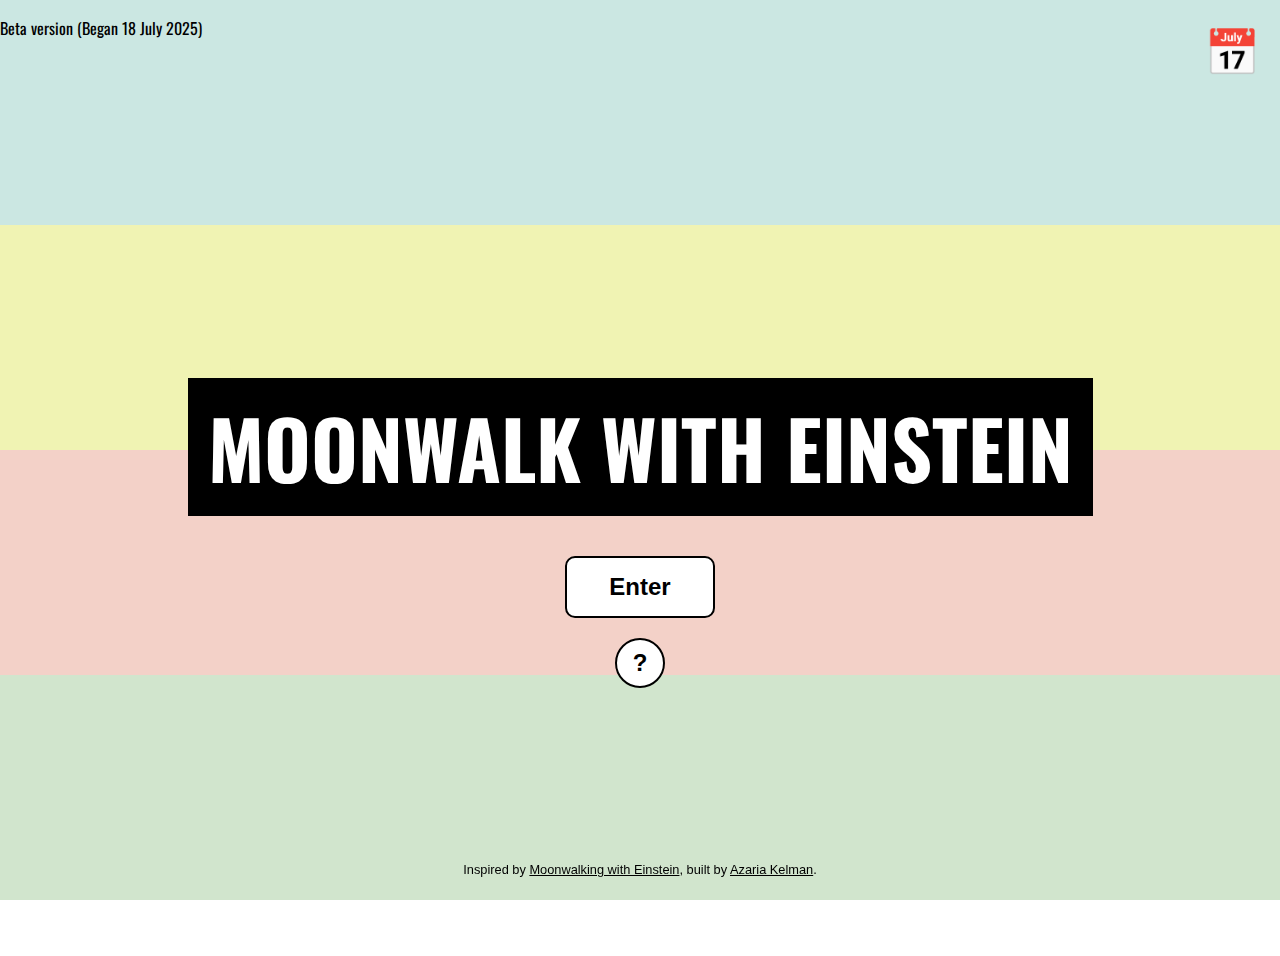
<file: index.html>
<!DOCTYPE html>
<html lang="en">
<head>
    <meta charset="UTF-8">
    <meta name="viewport" content="width=device-width, initial-scale=1.0, viewport-fit=cover">
    <title>Moonwalk with Einstein</title>
    <link rel="preconnect" href="https://fonts.googleapis.com">
    <link rel="preconnect" href="https://fonts.gstatic.com" crossorigin>
    <link href="https://fonts.googleapis.com/css2?family=Oswald:wght@700&display=fallback" rel="stylesheet">
    <link rel="stylesheet" href="style.css">
    <link rel="stylesheet" href="Calendar/calendar.css">
    <link rel="icon" href="favicon.svg" type="image/svg+xml">
</head>
<body>
    <div class="development-banner">
        <p>Beta version (Began 18 July 2025)</p>
    </div>
    <div id="calendar-placeholder">
        <div id="calendar-container" style="display: none;">
            <div class="calendar-header">
                <h3>🔥 Streak</h3>
                <span class="close-calendar-btn">&times;</span>
            </div>
            <div class="calendar-body">
                <div class="month-navigation">
                    <span class="month-nav" id="prev-month">&lt;</span>
                    <h2 id="month-year"></h2>
                    <span class="month-nav" id="next-month">&gt;</span>
                </div>
                <div class="calendar-grid" id="calendar-weekdays">
                    <div>Sun</div><div>Mon</div><div>Tue</div><div>Wed</div><div>Thu</div><div>Fri</div><div>Sat</div>
                </div>
                <div class="calendar-grid" id="calendar-days"></div>
            </div>
        </div>
    </div>
    <div id="start-screen">
        <h1>MOONWALK WITH EINSTEIN</h1>
        <div class="button-container">
            <button id="start-btn">Enter</button>
            <button id="help-btn">?</button>
        </div>
    </div>

    <div id="help-modal" class="modal">
        <div class="modal-content">
            <span class="close-btn">&times;</span>
            <h2>Help</h2>
            <p>This is a memory game inspired by the book Moonwalking with Einstein. Stay tuned as I build this site. Have fun!</p>
            <p><a href="https://en.wikipedia.org/wiki/Method_of_loci" target="_blank" rel="noopener noreferrer" style="color: black;">Memory Palace</a> </p>
            <ul>
                <li>Take a very familiar location and imagine it in your mind.</li>
                <li>Place images of what you want to remember at specific locations along a route through the palace.</li>
                <li>The more expressive and unexpected the images are, the easier it will be to remember the information.</li>
                <li>To recall the information, you walk through your palace and retrieve the images.</li>
            </ul>
            <div class="video-container">
                <iframe src="https://www.youtube.com/embed/U6PoUg7jXsA" title="Feats of memory anyone can do | Joshua Foer" frameborder="0" allow="accelerometer; autoplay; clipboard-write; encrypted-media; gyroscope; picture-in-picture; web-share" allowfullscreen></iframe>
            </div>
        </div>
    </div>

    <footer>
        <p>Inspired by <a href="https://en.wikipedia.org/wiki/Moonwalking_with_Einstein" target="_blank" rel="noopener noreferrer">Moonwalking with Einstein</a>, built by <a href="https://azariak.com" target="_blank" rel="noopener noreferrer">Azaria Kelman</a>.</p>
    </footer>
    <script src="script.js"></script>
    <script src="Calendar/calendar.js"></script>
    <script>
        document.addEventListener('DOMContentLoaded', () => {
            initializeCalendar('calendar-container', 'home-calendar-icon');
        });
    </script>
    <div id="home-calendar-icon" class="calendar-icon">📅</div>
</body>
</html>
</file>
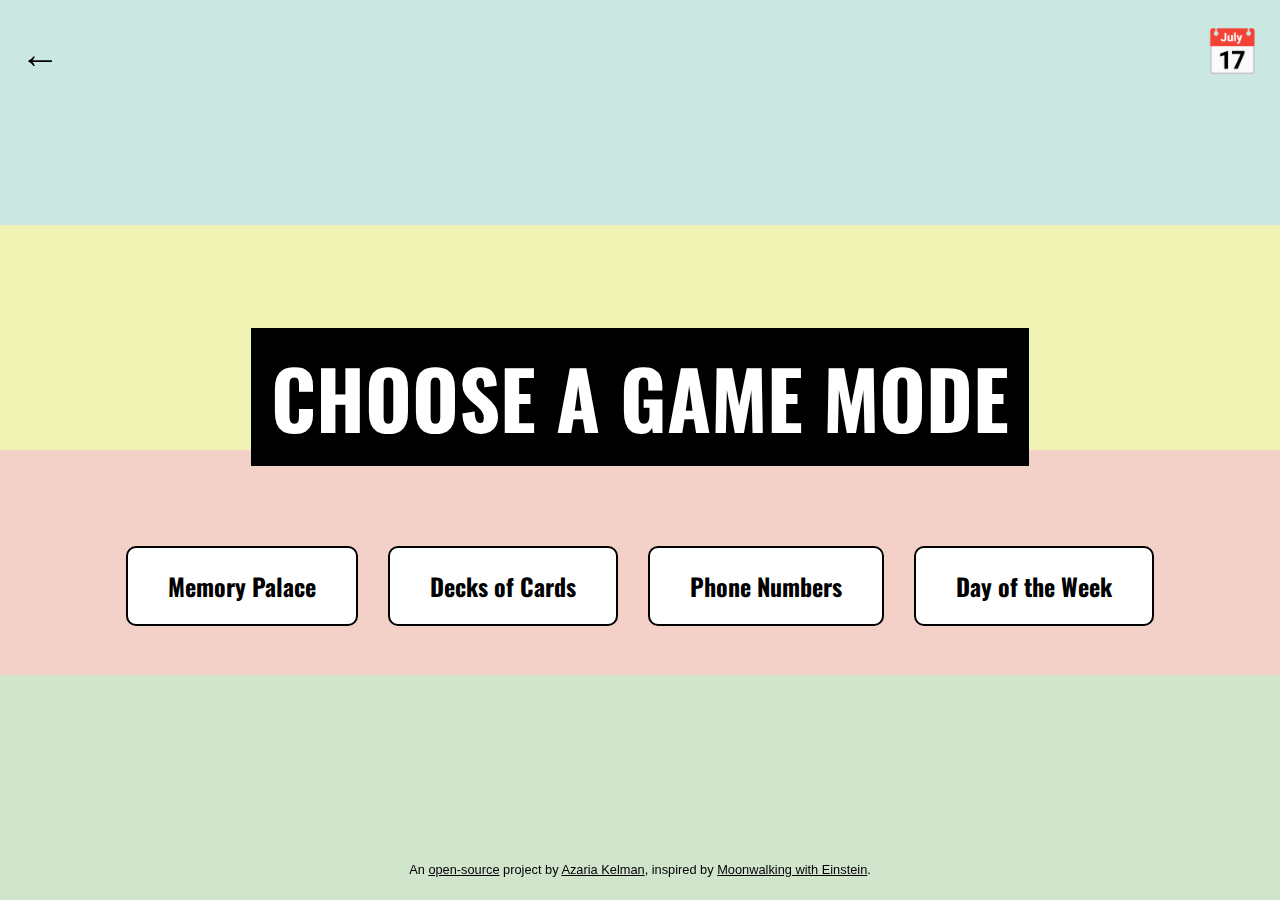
<file: menu.html>
<!DOCTYPE html>
<html lang="en">

<head>
    <!-- Google tag (gtag.js) -->
    <script async src="https://www.googletagmanager.com/gtag/js?id=G-9CS70HQRMF"></script>
    <script>
        window.dataLayer = window.dataLayer || [];
        function gtag() { dataLayer.push(arguments); }
        gtag('js', new Date());
        gtag('config', 'G-9CS70HQRMF');
    </script>
    <meta charset="UTF-8">
    <meta name="viewport" content="width=device-width, initial-scale=1.0, viewport-fit=cover">
    <title>Game Menu - Moonwalk with Einstein</title>
    <link rel="preconnect" href="https://fonts.googleapis.com">
    <link rel="preconnect" href="https://fonts.gstatic.com" crossorigin>
    <link href="https://fonts.googleapis.com/css2?family=Oswald:wght@700&display=swap" rel="stylesheet">
    <link rel="stylesheet" href="style.css">
    <link rel="stylesheet" href="Calendar/calendar.css">
    <link rel="icon" href="favicon.svg" type="image/svg+xml">
</head>

<body class="menu-page">

    <a href="index.html" class="back-arrow">←</a>
    <div id="menu-calendar-icon" class="calendar-icon">📅</div>
    <div id="calendar-placeholder">
        <div id="calendar-container" style="display: none;">
            <div class="calendar-header">
                <h3>🔥 Streak</h3>
                <span class="close-calendar-btn">&times;</span>
            </div>
            <div class="calendar-body">
                <div class="month-navigation">
                    <span class="month-nav" id="prev-month">&lt;</span>
                    <h2 id="month-year"></h2>
                    <span class="month-nav" id="next-month">&gt;</span>
                </div>
                <div class="calendar-grid" id="calendar-weekdays">
                    <div>Sun</div>
                    <div>Mon</div>
                    <div>Tue</div>
                    <div>Wed</div>
                    <div>Thu</div>
                    <div>Fri</div>
                    <div>Sat</div>
                </div>
                <div class="calendar-grid" id="calendar-days"></div>
            </div>
        </div>
    </div>
    <div id="menu-screen">
        <h1>CHOOSE A GAME MODE</h1>
        <div class="game-mode-container">
            <a href="MemoryPalace/MemoryPalace.html" class="game-mode-link">
                <div class="game-mode-card">
                    <h2>Memory Palace</h2>
                </div>
            </a>
            <a href="DecksOfCards/DecksOfCards.html" class="game-mode-link">
                <div class="game-mode-card">
                    <h2>Decks of Cards</h2>
                </div>
            </a>
            <a href="PhoneNumbers/PhoneNumbers.html" class="game-mode-link">
                <div class="game-mode-card">
                    <h2>Phone Numbers</h2>
                </div>
            </a>
            <a href="DayOfWeek/DayOfWeek.html" class="game-mode-link">
                <div class="game-mode-card">
                    <h2>Day of the Week</h2>
                </div>
            </a>
        </div>
    </div>
    <footer>
        <p>An <a href="https://github.com/azariak/MoonwalkWithEinstein" target="_blank"
                rel="noopener noreferrer">open-source</a> project by <a href="https://azariak.com" target="_blank"
                rel="noopener noreferrer">Azaria Kelman</a>, inspired by <a
                href="https://en.wikipedia.org/wiki/Moonwalking_with_Einstein" target="_blank"
                rel="noopener noreferrer">Moonwalking with Einstein</a>.</p>
    </footer>
    <script src="Calendar/calendar.js"></script>
    <script>
        document.addEventListener('DOMContentLoaded', () => {
            initializeCalendar('calendar-container', 'menu-calendar-icon');
        });
    </script>
</body>

</html>
</file>
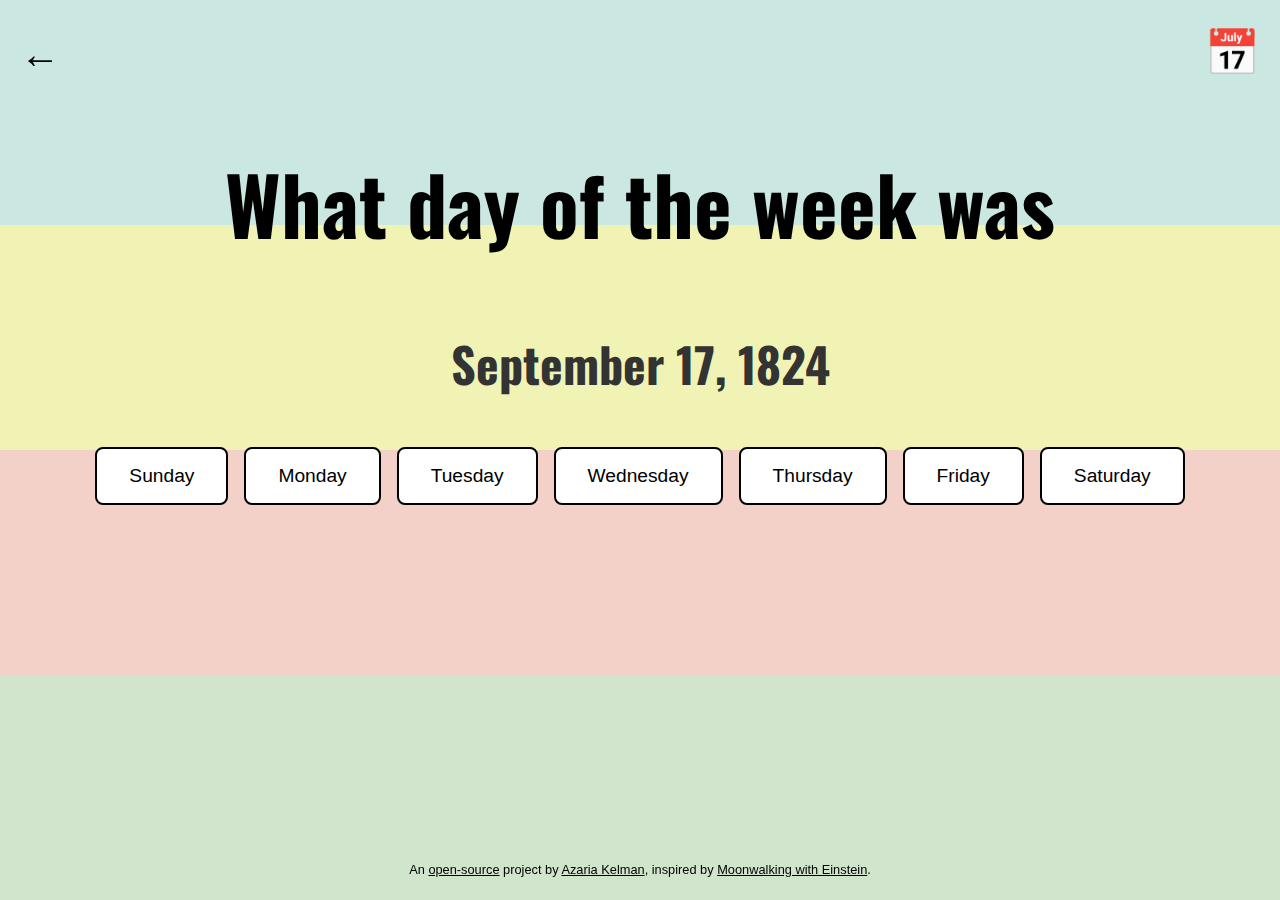
<file: DayOfWeek/DayOfWeek.html>
<!DOCTYPE html>
<html lang="en">
<head>
    <meta charset="UTF-8">
    <meta name="viewport" content="width=device-width, initial-scale=1.0, viewport-fit=cover">
    <title>Day of the Week Game</title>
    <link rel="preconnect" href="https://fonts.googleapis.com">
    <link rel="preconnect" href="https://fonts.gstatic.com" crossorigin>
    <link href="https://fonts.googleapis.com/css2?family=Oswald:wght@700&display=fallback" rel="stylesheet">
    <link rel="stylesheet" href="../style.css">
    <link rel="stylesheet" href="DayOfWeek.css">
    <link rel="stylesheet" href="../Calendar/calendar.css">
    <link rel="icon" href="../favicon.svg" type="image/svg+xml">
</head>
<body class="game-screen">

    <a href="../menu.html" class="back-arrow">←</a>
    <div id="game-calendar-icon" class="calendar-icon">📅</div>
    <div id="calendar-container" style="display: none;">
        <div class="calendar-header">
            <h3>🔥 Streak</h3>
            <span class="close-calendar-btn">&times;</span>
        </div>
        <div class="calendar-body">
            <div class="month-navigation">
                <span class="month-nav" id="prev-month">&lt;</span>
                <h2 id="month-year"></h2>
                <span class="month-nav" id="next-month">&gt;</span>
            </div>
            <div class="calendar-grid" id="calendar-weekdays">
                <div>Sun</div><div>Mon</div><div>Tue</div><div>Wed</div><div>Thu</div><div>Fri</div><div>Sat</div>
            </div>
            <div class="calendar-grid" id="calendar-days"></div>
        </div>
    </div>

    <div id="game-container">
        <h1>What day of the week was</h1>
        <div id="date-display"></div>
        <div id="choices-container"></div>
        <div id="result-container"></div>
        <button id="next-date-btn">Next Date</button>
    </div>

    <footer>
        <p>An <a href="https://github.com/azariak/MoonwalkWithEinstein" target="_blank" rel="noopener noreferrer">open-source</a> project by <a href="https://azariak.com" target="_blank" rel="noopener noreferrer">Azaria Kelman</a>, inspired by <a href="https://en.wikipedia.org/wiki/Moonwalking_with_Einstein" target="_blank" rel="noopener noreferrer">Moonwalking with Einstein</a>.</p>
    </footer>

    <script src="DayOfWeek.js"></script>
    <script src="../Calendar/calendar.js"></script>
    <script src="../shared-memory-game.js"></script>
    <script>
        document.addEventListener('DOMContentLoaded', () => {
            initializeCalendar('calendar-container', 'game-calendar-icon');
            initializeSharedLogic();
        });
    </script>

</body>
</html>
</file>
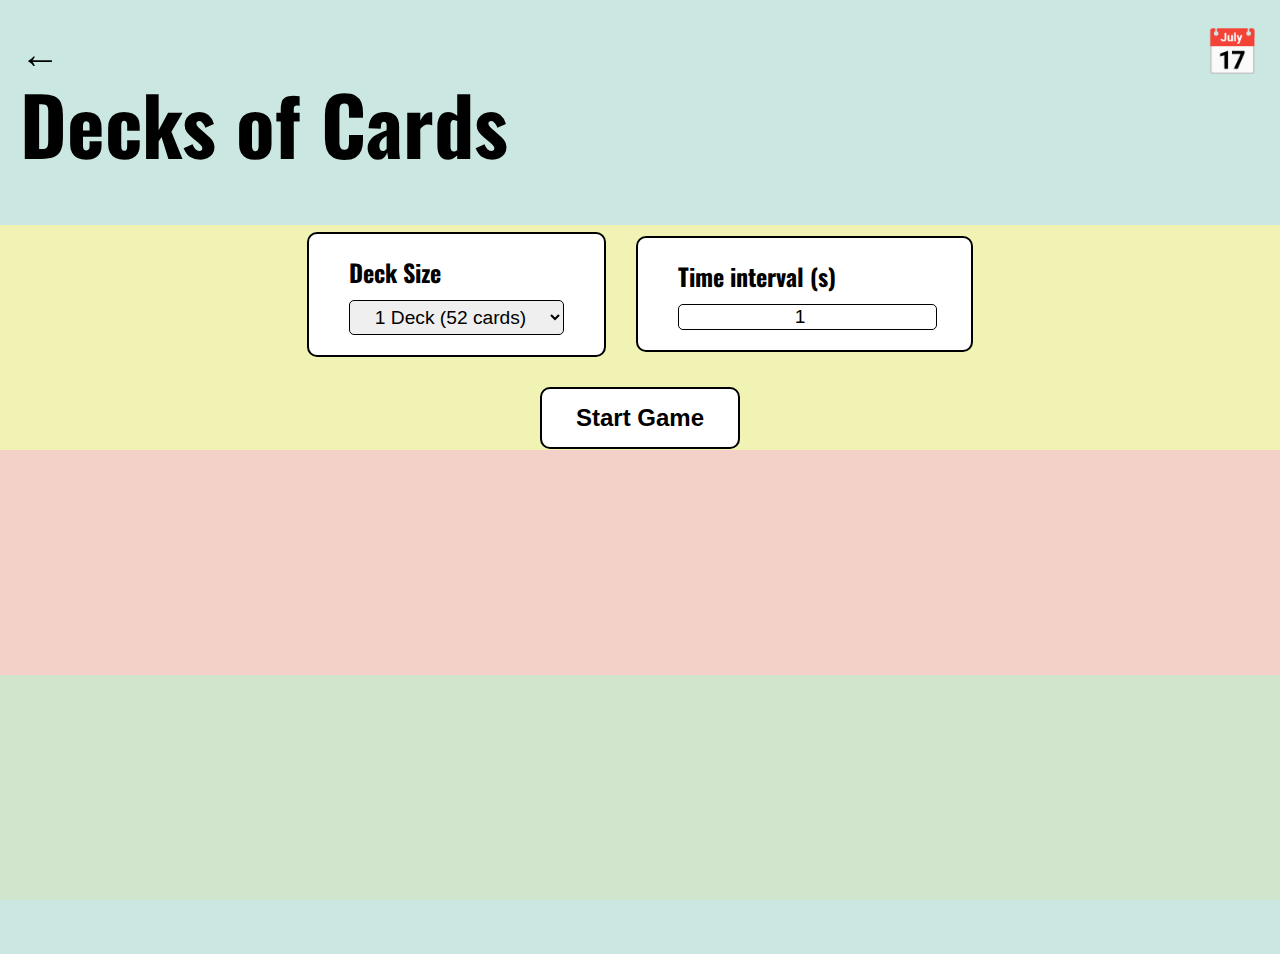
<file: DecksOfCards/DecksOfCards.html>
<!DOCTYPE html>
<html lang="en">

<head>
    <!-- Google tag (gtag.js) -->
    <script async src="https://www.googletagmanager.com/gtag/js?id=G-9CS70HQRMF"></script>
    <script>
        window.dataLayer = window.dataLayer || [];
        function gtag() { dataLayer.push(arguments); }
        gtag('js', new Date());
        gtag('config', 'G-9CS70HQRMF');
    </script>
    <meta charset="UTF-8">
    <meta name="viewport" content="width=device-width, initial-scale=1.0, viewport-fit=cover">
    <title>Decks of Cards - Moonwalk with Einstein</title>
    <link rel="preconnect" href="https://fonts.googleapis.com">
    <link rel="preconnect" href="https://fonts.gstatic.com" crossorigin>
    <link href="https://fonts.googleapis.com/css2?family=Oswald:wght@700&display=swap" rel="stylesheet">
    <link rel="stylesheet" href="../style.css">
    <link rel="stylesheet" href="../Calendar/calendar.css">
    <link rel="icon" href="../favicon.svg" type="image/svg+xml">
</head>

<body class="menu-page game-screen">
    <a href="../menu.html" class="back-arrow">←</a>
    <div id="doc-calendar-icon" class="calendar-icon">📅</div>
    <div id="calendar-placeholder">
        <div id="calendar-container" style="display: none;">
            <div class="calendar-header">
                <h3>🔥 Streak</h3>
                <span class="close-calendar-btn">&times;</span>
            </div>
            <div class="calendar-body">
                <div class="month-navigation">
                    <span class="month-nav" id="prev-month">&lt;</span>
                    <h2 id="month-year"></h2>
                    <span class="month-nav" id="next-month">&gt;</span>
                </div>
                <div class="calendar-grid" id="calendar-weekdays">
                    <div>Sun</div>
                    <div>Mon</div>
                    <div>Tue</div>
                    <div>Wed</div>
                    <div>Thu</div>
                    <div>Fri</div>
                    <div>Sat</div>
                </div>
                <div class="calendar-grid" id="calendar-days"></div>
            </div>
        </div>
    </div>
    <div class="game-screen">
        <h1>Decks of Cards</h1>
        <div id="game-container"></div>
    </div>
    <script src="../Calendar/calendar.js"></script>
    <script src="../shared-memory-game.js"></script>
    <script src="decks-of-cards.js"></script>
    <script>
        document.addEventListener('DOMContentLoaded', () => {
            initializeCalendar('calendar-container', 'doc-calendar-icon');
        });
    </script>
</body>

</html>
</file>
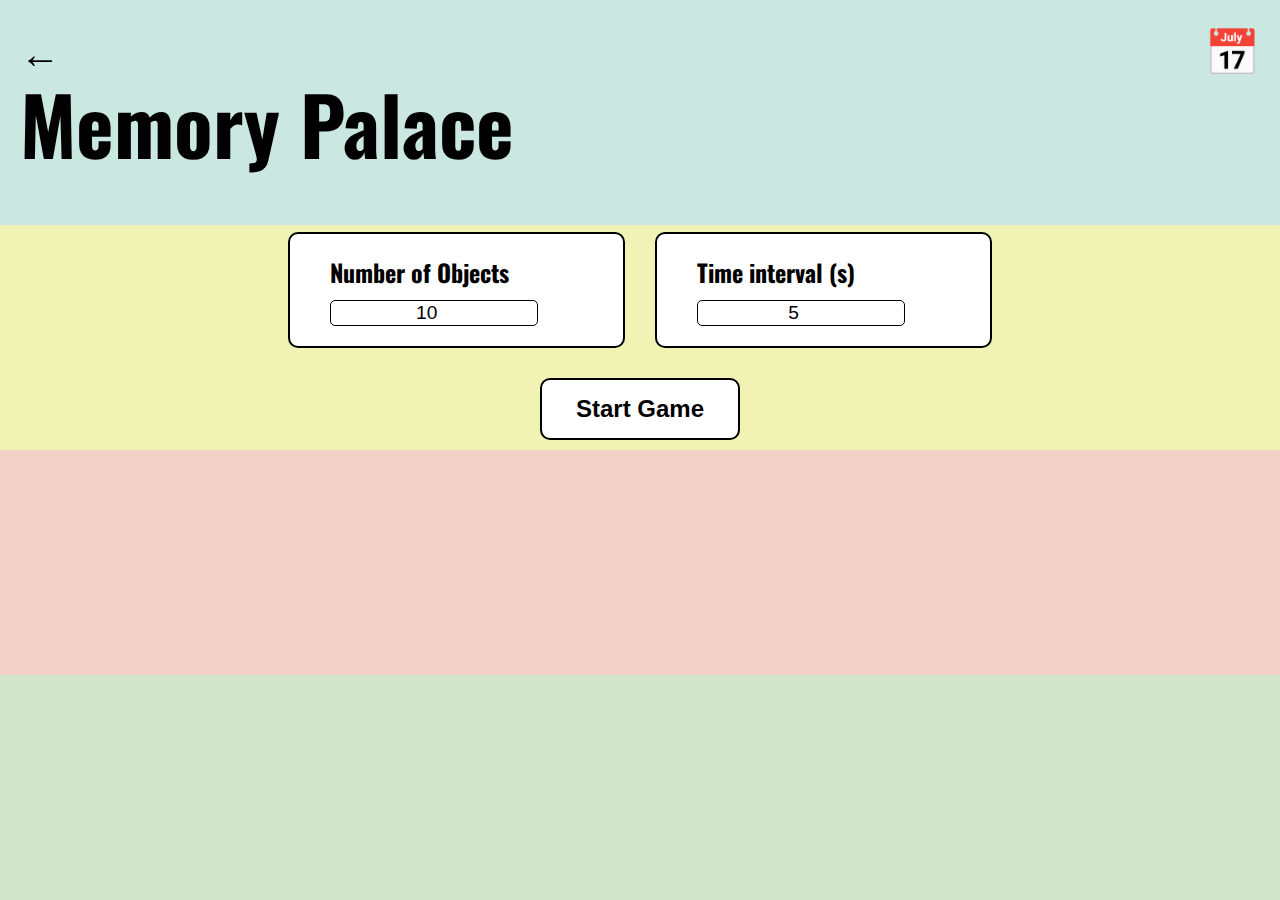
<file: MemoryPalace/MemoryPalace.html>
<!DOCTYPE html>
<html lang="en">
<head>
    <meta charset="UTF-8">
    <meta name="viewport" content="width=device-width, initial-scale=1.0">
    <title>Memory Palace - Moonwalk with Einstein</title>
    <link rel="preconnect" href="https://fonts.googleapis.com">
    <link rel="preconnect" href="https://fonts.gstatic.com" crossorigin>
    <link href="https://fonts.googleapis.com/css2?family=Oswald:wght@700&display=swap" rel="stylesheet">
    <link rel="stylesheet" href="../style.css">
    <link rel="stylesheet" href="../Calendar/calendar.css">
    <link rel="icon" href="../favicon.svg" type="image/svg+xml">
</head>
<body class="menu-page">
    <a href="../menu.html" class="back-arrow">←</a>
    <div id="mp-calendar-icon" class="calendar-icon">📅</div>
    <div id="calendar-placeholder">
        <div id="calendar-container" style="display: none;">
            <div class="calendar-header">
                <h3>🔥 Streak</h3>
                <span class="close-calendar-btn">&times;</span>
            </div>
            <div class="calendar-body">
                <div class="month-navigation">
                    <span class="month-nav" id="prev-month">&lt;</span>
                    <h2 id="month-year"></h2>
                    <span class="month-nav" id="next-month">&gt;</span>
                </div>
                <div class="calendar-grid" id="calendar-weekdays">
                    <div>Sun</div><div>Mon</div><div>Tue</div><div>Wed</div><div>Thu</div><div>Fri</div><div>Sat</div>
                </div>
                <div class="calendar-grid" id="calendar-days"></div>
            </div>
        </div>
    </div>
    <div class="game-screen">
        <h1>Memory Palace</h1>
        <div class="game-mode-container">
            <div class="game-mode-card">
                <h2>Number of Objects</h2>
                <input type="number" id="num-objects" value="10" min="1" style="width: 80%; font-size: 1.2rem; text-align: center; margin-top: 10px; border-radius: 5px; border: 1px solid black;">
            </div>
            <div class="game-mode-card">
                <h2>Time interval (s)</h2>
                <input type="number" id="duration" value="5" min="1" style="width: 80%; font-size: 1.2rem; text-align: center; margin-top: 10px; border-radius: 5px; border: 1px solid black;">
            </div>
        </div>
        <div class="button-container" style="margin-top: 30px;">
            <button id="start-game-btn" style="padding: 15px 30px; font-size: 1.5rem; cursor: pointer; border: 2px solid black; background-color: white; color: black; font-weight: 700; transition: background-color 0.3s, color 0.3s; width: 200px; border-radius: 10px;">Start Game</button>
            <div id="flashcard-object" style="display: none; font-size: 4rem; color: black; background-color: white; padding: 40px; border-radius: 10px; border: 2px solid black; margin-top: 20px;"></div>
            <div id="reveal-buttons" style="display: none; margin-top: 20px;">
                <button id="reveal-next-btn" style="padding: 10px 20px; font-size: 1.2rem; cursor: pointer; border: 2px solid black; background-color: white; color: black; font-weight: 700; border-radius: 10px; margin-right: 10px;">Reveal Next</button>
                <button id="reveal-all-btn" style="padding: 10px 20px; font-size: 1.2rem; cursor: pointer; border: 2px solid black; background-color: white; color: black; font-weight: 700; border-radius: 10px;">Reveal All</button>
            </div>
            <div id="revealed-objects" style="display: none; margin-top: 20px; text-align: left; background-color: white; padding: 20px; border-radius: 10px; border: 2px solid black;"></div>
            <div id="new-game-container" style="display: none; margin-top: 20px;">
                <button id="new-game-btn" style="padding: 15px 30px; font-size: 1.5rem; cursor: pointer; border: 2px solid black; background-color: white; color: black; font-weight: 700; border-radius: 10px;">New Game</button>
            </div>
        </div>
    </div>
    <script src="../Calendar/calendar.js"></script>
    <script src="objects.js"></script>
    <script>
        document.addEventListener('DOMContentLoaded', () => {
            if (typeof initializeCalendar === 'function') {
                initializeCalendar('calendar-container', 'mp-calendar-icon');
            }

            let gameObjects = [];
            let revealIndex = 0;

            function resetGame() {
                // Reset all display states
                document.getElementById('start-game-btn').style.display = 'none';
                document.getElementById('flashcard-object').style.display = 'none';
                document.getElementById('reveal-buttons').style.display = 'none';
                document.getElementById('revealed-objects').style.display = 'none';
                document.getElementById('new-game-container').style.display = 'none';
                document.getElementById('revealed-objects').innerHTML = '';
                document.getElementById('reveal-next-btn').style.display = 'inline-block';
                document.getElementById('reveal-all-btn').style.display = 'inline-block';
                document.getElementById('reveal-next-btn').textContent = 'Reveal First';
                gameObjects = [];
                revealIndex = 0;
                
                // Automatically start new game
                const numObjects = parseInt(document.getElementById('num-objects').value, 10);
                const duration = parseInt(document.getElementById('duration').value, 10) * 1000;

                if (isNaN(numObjects) || numObjects <= 0 || isNaN(duration) || duration <= 0) {
                    alert('Please enter valid numbers for objects and duration.');
                    document.getElementById('start-game-btn').style.display = 'block';
                    return;
                }

                const flashcard = document.getElementById('flashcard-object');
                flashcard.style.display = 'block';

                const shuffledObjects = [...window.memoryPalaceObjects];
                for (let i = shuffledObjects.length - 1; i > 0; i--) {
                    const j = Math.floor(Math.random() * (i + 1));
                    [shuffledObjects[i], shuffledObjects[j]] = [shuffledObjects[j], shuffledObjects[i]];
                }
                
                gameObjects = shuffledObjects.slice(0, numObjects);
                revealIndex = 0;
                let currentIndex = 0;

                const showNextObject = () => {
                    if (currentIndex < gameObjects.length) {
                        flashcard.textContent = gameObjects[currentIndex++];
                    } else {
                        flashcard.style.display = 'none';
                        document.getElementById('reveal-buttons').style.display = 'block';
                        document.getElementById('new-game-container').style.display = 'block';
                        document.getElementById('reveal-next-btn').textContent = 'Reveal First';
                        clearInterval(gameInterval);
                    }
                };

                showNextObject();
                const gameInterval = setInterval(showNextObject, duration);
            }

            document.getElementById('start-game-btn').addEventListener('click', () => {
                const numObjects = parseInt(document.getElementById('num-objects').value, 10);
                const duration = parseInt(document.getElementById('duration').value, 10) * 1000;

                if (isNaN(numObjects) || numObjects <= 0 || isNaN(duration) || duration <= 0) {
                    alert('Please enter valid numbers for objects and duration.');
                    return;
                }

                const startBtn = document.getElementById('start-game-btn');
                const flashcard = document.getElementById('flashcard-object');
                
                startBtn.style.display = 'none';
                flashcard.style.display = 'block';

                const shuffledObjects = [...window.memoryPalaceObjects];
                for (let i = shuffledObjects.length - 1; i > 0; i--) {
                    const j = Math.floor(Math.random() * (i + 1));
                    [shuffledObjects[i], shuffledObjects[j]] = [shuffledObjects[j], shuffledObjects[i]];
                }
                
                gameObjects = shuffledObjects.slice(0, numObjects);
                revealIndex = 0;
                let currentIndex = 0;

                const showNextObject = () => {
                    if (currentIndex < gameObjects.length) {
                        flashcard.textContent = gameObjects[currentIndex++];
                    } else {
                        flashcard.style.display = 'none';
                        document.getElementById('reveal-buttons').style.display = 'block';
                        document.getElementById('new-game-container').style.display = 'block';
                        document.getElementById('reveal-next-btn').textContent = 'Reveal First';
                        clearInterval(gameInterval);
                    }
                };

                showNextObject();
                const gameInterval = setInterval(showNextObject, duration);
            });

            document.getElementById('reveal-next-btn').addEventListener('click', () => {
                if (revealIndex < gameObjects.length) {
                    const revealedDiv = document.getElementById('revealed-objects');
                    revealedDiv.style.display = 'block';
                    
                    const objectElement = document.createElement('div');
                    objectElement.textContent = `${revealIndex + 1}. ${gameObjects[revealIndex]}`;
                    objectElement.style.margin = '5px 0';
                    revealedDiv.appendChild(objectElement);
                    
                    revealIndex++;
                    
                    if (revealIndex === 1) {
                        document.getElementById('reveal-next-btn').textContent = 'Reveal Next';
                    }
                    
                    if (revealIndex >= gameObjects.length) {
                        document.getElementById('reveal-buttons').style.display = 'none';
                        document.getElementById('new-game-container').style.display = 'block';
                    }
                }
            });

            document.getElementById('reveal-all-btn').addEventListener('click', () => {
                const revealedDiv = document.getElementById('revealed-objects');
                revealedDiv.style.display = 'block';
                revealedDiv.innerHTML = '';
                
                gameObjects.forEach((obj, index) => {
                    const objectElement = document.createElement('div');
                    objectElement.textContent = `${index + 1}. ${obj}`;
                    objectElement.style.margin = '5px 0';
                    revealedDiv.appendChild(objectElement);
                });
                
                document.getElementById('reveal-buttons').style.display = 'none';
                document.getElementById('new-game-container').style.display = 'block';
            });

            document.getElementById('new-game-btn').addEventListener('click', resetGame);
        });
    </script>
</body>
</html>
</file>
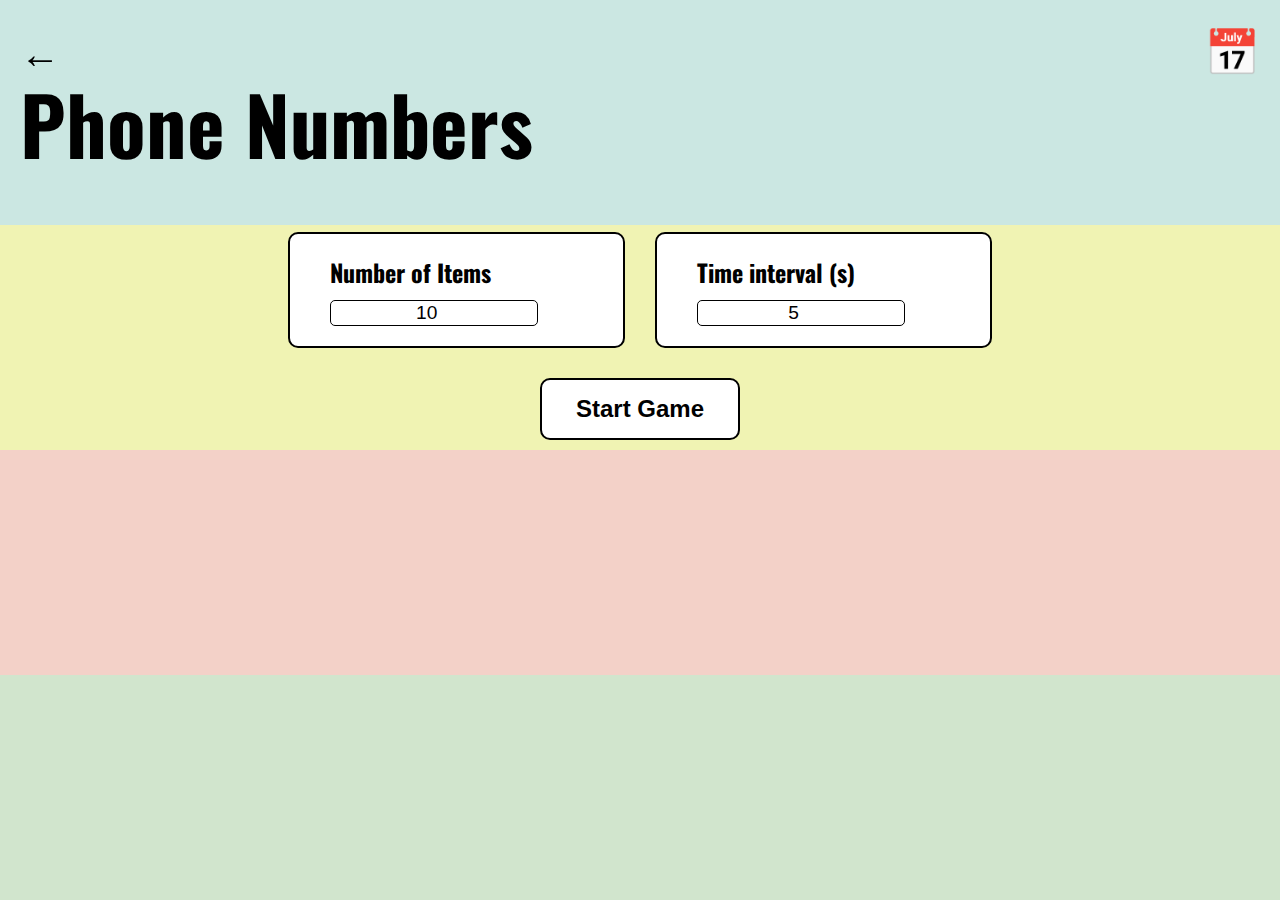
<file: PhoneNumbers/PhoneNumbers.html>
<!DOCTYPE html>
<html lang="en">
<head>
    <meta charset="UTF-8">
    <meta name="viewport" content="width=device-width, initial-scale=1.0, viewport-fit=cover">
    <title>Phone Numbers - Moonwalk with Einstein</title>
    <link rel="preconnect" href="https://fonts.googleapis.com">
    <link rel="preconnect" href="https://fonts.gstatic.com" crossorigin>
    <link href="https://fonts.googleapis.com/css2?family=Oswald:wght@700&display=swap" rel="stylesheet">
    <link rel="stylesheet" href="../style.css">
    <link rel="stylesheet" href="../Calendar/calendar.css">
    <link rel="icon" href="../favicon.svg" type="image/svg+xml">
</head>
<body class="menu-page">
    <a href="../menu.html" class="back-arrow">←</a>
    <div id="pn-calendar-icon" class="calendar-icon">📅</div>
    <div id="calendar-placeholder">
        <div id="calendar-container" style="display: none;">
            <div class="calendar-header">
                <h3>🔥 Streak</h3>
                <span class="close-calendar-btn">&times;</span>
            </div>
            <div class="calendar-body">
                <div class="month-navigation">
                    <span class="month-nav" id="prev-month">&lt;</span>
                    <h2 id="month-year"></h2>
                    <span class="month-nav" id="next-month">&gt;</span>
                </div>
                <div class="calendar-grid" id="calendar-weekdays">
                    <div>Sun</div><div>Mon</div><div>Tue</div><div>Wed</div><div>Thu</div><div>Fri</div><div>Sat</div>
                </div>
                <div class="calendar-grid" id="calendar-days"></div>
            </div>
        </div>
    </div>
    <div class="game-screen">
        <h1>Phone Numbers</h1>
        <div id="memory-game-container"></div>
    </div>
    <script src="../Calendar/calendar.js"></script>
    <script src="../shared-memory-game.js"></script>
    <script>
        document.addEventListener('DOMContentLoaded', () => {
            if (typeof initializeCalendar === 'function') {
                initializeCalendar('calendar-container', 'pn-calendar-icon');
            }

            // Data generator for phone numbers
            function generatePhoneNumbers(numItems) {
                const phoneNumbers = [];
                for (let i = 0; i < numItems; i++) {
                    // Generate random 10-digit phone number in format (XXX) XXX-XXXX
                    const areaCode = Math.floor(Math.random() * 900) + 100; // 100-999
                    const exchange = Math.floor(Math.random() * 900) + 100; // 100-999
                    const number = Math.floor(Math.random() * 10000).toString().padStart(4, '0'); // 0000-9999
                    phoneNumbers.push(`(${areaCode}) ${exchange}-${number}`);
                }
                return phoneNumbers;
            }

            // Initialize the memory game
            new MemoryGame('memory-game-container', generatePhoneNumbers);
        });
    </script>
</body>
</html>
</file>
<file: style.css>
body,
html {
    margin: 0;
    padding: 0;
    height: 100%;
    font-family: 'Oswald', sans-serif;
    overflow: hidden;
}

#start-screen {
    display: flex;
    flex-direction: column;
    justify-content: center;
    align-items: center;
    height: 100%;
    text-align: center;
}

body {
    background:
        repeating-linear-gradient(to bottom,
            #cbe7e2 0,
            #cbe7e2 25vh,
            #f0f3b3 25vh,
            #f0f3b3 50vh,
            #f3d1c8 50vh,
            #f3d1c8 75vh,
            #d1e5cd 75vh,
            #d1e5cd 100vh);
    animation: move-background 20s linear forwards;
}

@keyframes move-background {
    from {
        background-position: 0 0;
    }

    to {
        background-position: 0 100vh;
    }
}

h1 {
    font-size: 5rem;
    color: white;
    background-color: black;
    padding: 10px 20px;
    margin-bottom: 40px;
}

.button-container {
    display: flex;
    flex-direction: column;
    justify-content: center;
    align-items: center;
    gap: 20px;
}

#start-btn {
    padding: 15px 30px;
    font-size: 1.5rem;
    cursor: pointer;
    border: 2px solid black;
    background-color: white;
    color: black;
    font-weight: 700;
    transition: background-color 0.3s, color 0.3s;
    width: 150px;
    border-radius: 10px;
}

#help-btn {
    display: flex;
    justify-content: center;
    align-items: center;
    width: 50px;
    height: 50px;
    border-radius: 50%;
    border: 2px solid black;
    background-color: white;
    color: black;
    font-size: 1.5rem;
    font-weight: 700;
    cursor: pointer;
    transition: background-color 0.3s, color 0.3s;
}

#start-btn:hover,
#help-btn:hover {
    background-color: black;
    color: white;
}

@media (max-width: 768px) {
    h1 {
        font-size: 3.5rem;
        padding: 8px 15px;
        margin-bottom: 30px;
    }

    #start-btn {
        padding: 12px 25px;
        font-size: 1.2rem;
    }

    /* Mobile optimization for game mode container */
    .game-mode-container {
        flex-direction: column;
        gap: 20px;
        margin-top: 30px;
        width: 100%;
        padding: 0 20px;
        box-sizing: border-box;
    }

    .game-mode-card {
        padding: 20px 30px;
        width: 100%;
        max-width: 300px;
        margin: 0 auto;
        box-sizing: border-box;
    }

    .game-mode-card h2 {
        font-size: 1.3rem;
    }

    /* Better spacing for fixed elements on mobile */
    .back-arrow {
        top: 15px;
        left: 15px;
        font-size: 2rem;
    }

    .calendar-icon {}

    /* Modal improvements for mobile */
    .modal-content {
        width: 90%;
        margin: 10% auto;
        padding: 15px;
    }
}

@media (max-width: 480px) {
    h1 {
        font-size: 2.5rem;
        padding: 6px 12px;
        margin-bottom: 20px;
    }

    /* Even more compact on very small screens */
    .game-mode-container {
        gap: 15px;
        margin-top: 20px;
        padding: 0 15px;
    }

    .game-mode-card {
        padding: 15px 20px;
        max-width: 280px;
    }

    .game-mode-card h2 {
        font-size: 1.2rem;
    }

    /* Smaller fixed elements for very small screens */
    .back-arrow {
        font-size: 1.8rem;
        top: 12px;
        left: 12px;
    }

    .calendar-icon {
        font-size: 2rem;
        top: 10px;
        right: 12px;
    }

    #start-btn {
        width: 130px;
        padding: 10px 20px;
        font-size: 1.1rem;
    }

    #help-btn {
        width: 45px;
        height: 45px;
        font-size: 1.3rem;
    }

    footer {
        font-size: 0.7rem;
        bottom: 15px;
        padding-left: 20px;
        padding-right: 20px;
    }
}

footer {
    position: fixed;
    bottom: 10px;
    width: 100%;
    text-align: center;
    color: black;
    font-family: sans-serif;
    font-size: 0.8rem;
    padding-bottom: env(safe-area-inset-bottom);
}

footer a {
    color: inherit;
    text-decoration: underline;
}

.modal {
    display: none;
    position: fixed;
    z-index: 2000;
    left: 0;
    top: 0;
    width: 100%;
    height: 100%;
    background-color: rgb(0, 0, 0);
    background-color: rgba(0, 0, 0, 0.4);
    align-items: center;
    justify-content: center;
}

.modal-content ul {
    text-align: left;
}

.modal-content {
    background-color: #fefefe;
    padding: 20px;
    border: 1px solid #888;
    width: 80%;
    max-width: 500px;
    border-radius: 10px;
    text-align: center;
    font-family: sans-serif;
}

.close-btn {
    color: #aaa;
    float: right;
    font-size: 28px;
    font-weight: bold;
}

.close-btn:hover,
.close-btn:focus {
    color: black;
    text-decoration: none;
    cursor: pointer;
}

.video-container {
    position: relative;
    padding-bottom: 56.25%;
    /* 16:9 aspect ratio */
    height: 0;
    overflow: hidden;
    max-width: 100%;
    background: #000;
    margin-top: 20px;
}

.video-container iframe {
    position: absolute;
    top: 0;
    left: 0;
    width: 100%;
    height: 100%;
}

.menu-page body {
    animation: none;
}

#menu-screen {
    display: flex;
    flex-direction: column;
    justify-content: center;
    align-items: center;
    height: 100%;
    text-align: center;
}

.game-mode-container {
    display: flex;
    justify-content: center;
    align-items: center;
    gap: 30px;
    margin-top: 40px;
}

.game-mode-card {
    background-color: white;
    padding: 20px 40px;
    border-radius: 10px;
    border: 2px solid black;
    cursor: pointer;
    transition: transform 0.2s, box-shadow 0.2s;
}

.game-mode-card:hover {
    transform: translateY(-5px);
    box-shadow: 0 5px 15px rgba(0, 0, 0, 0.1);
}

.game-mode-card h2 {
    font-family: 'Oswald', sans-serif;
    font-size: 1.5rem;
    color: black;
    margin: 0;
}

.game-mode-link {
    text-decoration: none;
}

.back-arrow {
    position: fixed;
    top: 20px;
    left: 20px;
    font-size: 2.5rem;
    color: black;
    text-decoration: none;
    z-index: 10;
}

.calendar-icon {
    position: fixed;
    top: 15px;
    right: 20px;
    font-size: 2.8rem;
    cursor: pointer;
    z-index: 10;
}

.game-screen h1 {
    background-color: transparent;
    color: black;
}

/* Override default non-scrolling behavior for game screens */
html:has(body.game-screen),
body.game-screen {
    overflow: revert;
    min-height: 100vh;
}

#custom-lists-manager {
    margin-top: 15rem;
    /* Pushed even further down */
    padding: 0;
    border: none;
    background-color: transparent;
    text-align: center;
    /* Center align the content */
}

#custom-lists-manager h2 {
    margin-top: 0;
    font-size: 1.2rem;
    /* More subtle heading */
    color: #555;
    border-bottom: none;
    padding-bottom: 0;
    margin-bottom: 0.5rem;
    /* Reduced spacing */
}

#custom-lists-container {
    margin-top: 0;
    /* Reduced spacing */
    display: inline-block;
    /* To allow centering while keeping content left-aligned */
    text-align: left;
    position: relative;
}

#custom-lists-container .custom-list-item {
    display: flex;
    align-items: center;
    margin-bottom: 0.25rem;
    /* Reduced spacing */
    justify-content: space-between;
    /* Align items nicely */
}

.list-item-actions {
    position: relative;
    /* For positioning the menu */
    display: flex;
    align-items: center;
    margin-left: 1rem;
}

.toggle-actions-btn {
    background: none;
    border: none;
    color: #888;
    cursor: pointer;
    font-size: 1.2rem;
    /* Larger for easier clicking */
    line-height: 1;
    padding: 0 0.5rem 0.25rem;
    /* Adjusted padding for vertical ellipsis */
}

.toggle-actions-btn:hover {
    color: #333;
}

.actions-menu {
    display: none;
    position: absolute;
    top: 100%;
    /* Position below the toggle button */
    right: 0;
    background-color: white;
    border: 1px solid #ccc;
    border-radius: 5px;
    box-shadow: 0 2px 5px rgba(0, 0, 0, 0.1);
    z-index: 10;
}

.actions-menu.visible {
    display: block;
}

.actions-menu button {
    display: block;
    width: 100%;
    padding: 0.5rem 1rem;
    background: none;
    border: none;
    text-align: left;
    color: #333;
    cursor: pointer;
}

.actions-menu button:hover {
    background-color: #f5f5f5;
}

/* Remove old individual button styles */
.list-item-actions .edit-name-btn,
.list-item-actions .edit-items-btn,
.list-item-actions .delete-btn {
    font-size: 0.9rem;
    /* Consistent font size */
    margin: 0;
}

#custom-lists-container .custom-list-item label {
    margin-left: 0.5rem;
    font-size: 1.1rem;
    color: #555;
}

#import-list-btn {
    display: block;
    /* Make it a block element */
    margin: 1rem auto 0;
    /* Reduced spacing */
    padding: 0.8rem 1.2rem;
    border-radius: 5px;
    background-color: #4CAF50;
    /* Keeping the green for visibility */
    color: white;
    border: none;
    max-width: 100%;
    background: #000;
    margin-top: 20px;
}

.video-container iframe {
    position: absolute;
    top: 0;
    left: 0;
    width: 100%;
    height: 100%;
}

.menu-page body {
    animation: none;
}

#menu-screen {
    display: flex;
    flex-direction: column;
    justify-content: center;
    align-items: center;
    height: 100%;
    text-align: center;
}

.game-mode-container {
    display: flex;
    justify-content: center;
    align-items: center;
    gap: 30px;
    margin-top: 40px;
}

.game-mode-card {
    background-color: white;
    padding: 20px 40px;
    border-radius: 10px;
    border: 2px solid black;
    cursor: pointer;
    transition: transform 0.2s, box-shadow 0.2s;
}

.game-mode-card:hover {
    transform: translateY(-5px);
    box-shadow: 0 5px 15px rgba(0, 0, 0, 0.1);
}

.game-mode-card h2 {
    font-family: 'Oswald', sans-serif;
    font-size: 1.5rem;
    color: black;
    margin: 0;
}

.game-mode-link {
    text-decoration: none;
}

.back-arrow {
    position: fixed;
    top: 20px;
    left: 20px;
    font-size: 2.5rem;
    color: black;
    text-decoration: none;
    z-index: 10;
}

.calendar-icon {
    position: fixed;
    top: 15px;
    right: 20px;
    font-size: 2.8rem;
    cursor: pointer;
    z-index: 10;
}

.game-screen h1 {
    background-color: transparent;
    color: black;
}

/* Override default non-scrolling behavior for game screens */
html:has(body.game-screen),
body.game-screen {
    overflow: revert;
    min-height: 100vh;
}

#custom-lists-manager {
    margin-top: 15rem;
    /* Pushed even further down */
    padding: 0;
    border: none;
    background-color: transparent;
    text-align: center;
    /* Center align the content */
}

#custom-lists-manager h2 {
    margin-top: 0;
    font-size: 1.2rem;
    /* More subtle heading */
    color: #555;
    border-bottom: none;
    padding-bottom: 0;
    margin-bottom: 0.5rem;
    /* Reduced spacing */
}

#custom-lists-container {
    margin-top: 0;
    /* Reduced spacing */
    display: inline-block;
    /* To allow centering while keeping content left-aligned */
    text-align: left;
    position: relative;
}

#custom-lists-container .custom-list-item {
    display: flex;
    align-items: center;
    margin-bottom: 0.25rem;
    /* Reduced spacing */
    justify-content: space-between;
    /* Align items nicely */
}

.list-item-actions {
    position: relative;
    /* For positioning the menu */
    display: flex;
    align-items: center;
    margin-left: 1rem;
}

.toggle-actions-btn {
    background: none;
    border: none;
    color: #888;
    cursor: pointer;
    font-size: 1.2rem;
    /* Larger for easier clicking */
    line-height: 1;
    padding: 0 0.5rem 0.25rem;
    /* Adjusted padding for vertical ellipsis */
}

.toggle-actions-btn:hover {
    color: #333;
}

.actions-menu {
    display: none;
    position: absolute;
    top: 100%;
    /* Position below the toggle button */
    right: 0;
    background-color: white;
    border: 1px solid #ccc;
    border-radius: 5px;
    box-shadow: 0 2px 5px rgba(0, 0, 0, 0.1);
    z-index: 10;
}

.actions-menu.visible {
    display: block;
}

.actions-menu button {
    display: block;
    width: 100%;
    padding: 0.5rem 1rem;
    background: none;
    border: none;
    text-align: left;
    color: #333;
    cursor: pointer;
}

.actions-menu button:hover {
    background-color: #f5f5f5;
}

/* Remove old individual button styles */
.list-item-actions .edit-name-btn,
.list-item-actions .edit-items-btn,
.list-item-actions .delete-btn {
    font-size: 0.9rem;
    /* Consistent font size */
    margin: 0;
}

#custom-lists-container .custom-list-item label {
    margin-left: 0.5rem;
    font-size: 1.1rem;
    color: #555;
}

#import-list-btn {
    display: block;
    /* Make it a block element */
    margin: 1rem auto 0;
    /* Reduced spacing */
    padding: 0.8rem 1.2rem;
    border-radius: 5px;
    background-color: #4CAF50;
    /* Keeping the green for visibility */
    color: white;
    border: none;
    cursor: pointer;
    font-size: 1rem;
    transition: background-color 0.3s;
}

#import-list-btn:hover {
    background-color: #45a049;
}

/* Responsive Grid for Revealed Items */
#revealed-items {
    display: none;
    /* Hidden by default */
    grid-template-columns: repeat(10, 1fr);
    gap: 10px;
    margin-top: 20px;
    text-align: left;
    background-color: white;
    padding: 20px;
    border-radius: 10px;
    border: 2px solid black;
}

#revealed-items.grid-active {
    display: grid;
}

.revealed-card {
    margin: 0;
    padding: 5px;
    border: 1px solid #ccc;
    border-radius: 5px;
    text-align: center;
    font-size: 0.9rem;
    background-color: #f9f9f9;
}

.revealed-card.red {
    color: #e44145;
}

.revealed-card.black {
    color: #2d2d2d;
}

@media (max-width: 1024px) {
    #revealed-items {
        grid-template-columns: repeat(8, 1fr);
    }
}

@media (max-width: 768px) {
    #revealed-items {
        grid-template-columns: repeat(5, 1fr);
    }

    #flashcard-item {
        width: 180px !important;
        height: 252px !important;
        font-size: 3.5rem !important;
    }
}

@media (max-width: 480px) {
    #revealed-items {
        grid-template-columns: repeat(3, 1fr);
        padding: 10px;
        gap: 5px;
    }

    .revealed-card {
        font-size: 0.8rem;
        padding: 2px;
    }

    #flashcard-item {
        width: 140px !important;
        height: 196px !important;
        font-size: 2.5rem !important;
    }
}
</file>
<file: Calendar/calendar.css>
#calendar-container {
    position: fixed;
    top: 75px;
    right: 20px;
    width: 350px;
    background-color: white;
    border: 1px solid #ddd;
    border-radius: 10px;
    box-shadow: 0 4px 12px rgba(0,0,0,0.15);
    z-index: 1001;
    overflow: hidden;
    font-family: sans-serif;
}

#calendar-container .calendar-header {
    display: flex;
    justify-content: space-between;
    align-items: center;
    padding: 10px 15px;
    background-color: #f7f7f7;
    border-bottom: 1px solid #ddd;
    text-align: center;
}

#calendar-container .calendar-header h3 {
    margin: 0;
    font-size: 1.1rem;
    font-weight: 600;
    flex-grow: 1;
}

#calendar-container .close-calendar-btn {
    font-size: 1.8rem;
    font-weight: bold;
    color: #aaa;
    cursor: pointer;
}

#calendar-container .close-calendar-btn:hover {
    color: #333;
}

#calendar-container .calendar-body {
    padding: 15px;
}

#calendar-container .month-navigation {
    display: flex;
    justify-content: space-between;
    align-items: center;
    margin-bottom: 15px;
}

#calendar-container .month-nav {
    cursor: pointer;
    font-size: 1.8rem;
    font-weight: bold;
}

#calendar-container #month-year {
    font-size: 1.2rem;
    font-weight: 600;
    font-family: 'Oswald', sans-serif;
}

#calendar-container .calendar-grid {
    display: grid;
    grid-template-columns: repeat(7, 1fr);
    gap: 5px;
    text-align: center;
}

#calendar-container #calendar-weekdays {
    font-weight: bold;
    font-size: 0.9rem;
    margin-bottom: 10px;
    color: #666;
}

#calendar-container #calendar-days .day {
    padding: 10px 5px;
    border-radius: 50%;
    font-size: 1rem;
    position: relative;
}

#calendar-container #calendar-days .day.visited {
    background-color: #4CAF50;
    color: white;
    font-weight: bold;
}

#calendar-container #calendar-days .day .x-mark {
    position: absolute;
    top: 2px;
    right: 2px;
    font-size: 0.8rem;
    color: #ff4444;
    font-weight: bold;
    line-height: 1;
} 

/* Mobile responsive styles for calendar */
@media (max-width: 768px) {
    #calendar-container {
        width: 320px;
        right: 15px;
        top: 60px;
    }

    #calendar-container .calendar-header h3 {
        font-size: 1rem;
    }

    #calendar-container .close-calendar-btn {
        font-size: 1.6rem;
    }

    #calendar-container .month-nav {
        font-size: 1.6rem;
    }

    #calendar-container #month-year {
        font-size: 1.1rem;
    }

    #calendar-container .calendar-body {
        padding: 12px;
    }
}

@media (max-width: 480px) {
    #calendar-container {
        width: 290px;
        right: 10px;
        top: 55px;
        left: 50%;
        transform: translateX(-50%);
        right: auto;
    }

    #calendar-container .calendar-header h3 {
        font-size: 0.9rem;
    }

    #calendar-container .close-calendar-btn {
        font-size: 1.5rem;
    }

    #calendar-container .month-nav {
        font-size: 1.4rem;
    }

    #calendar-container #month-year {
        font-size: 1rem;
    }

    #calendar-container .calendar-body {
        padding: 10px;
    }

    #calendar-container .calendar-grid {
        gap: 3px;
    }

    #calendar-container #calendar-days .day {
        padding: 8px 3px;
        font-size: 0.9rem;
    }
}
</file>
<file: DayOfWeek/DayOfWeek.css>
#game-container {
    display: flex;
    flex-direction: column;
    align-items: center;
    justify-content: center;
    text-align: center;
    padding-top: 5rem;
}

#date-display {
    font-size: 3rem;
    font-weight: bold;
    margin: 1rem 0;
    color: #333;
}

#choices-container {
    display: flex;
    gap: 1rem;
    margin: 2rem 0;
}

.choice-btn {
    padding: 1rem 2rem;
    font-size: 1.2rem;
    cursor: pointer;
    border: 2px solid black;
    background-color: white;
    color: black;
    border-radius: 8px;
    transition: background-color 0.2s, color 0.2s;
}

.choice-btn:hover {
    background-color: black;
    color: white;
}

.choice-btn.correct {
    background-color: #4CAF50;
    color: white;
    border-color: #4CAF50;
}

.choice-btn.incorrect {
    background-color: #f44336;
    color: white;
    border-color: #f44336;
}

#result-container {
    font-size: 1.5rem;
    margin: 1rem 0;
}

#next-date-btn {
    padding: 1rem 2rem;
    font-size: 1.2rem;
    cursor: pointer;
    border: 2px solid black;
    background-color: #ddd;
    color: black;
    border-radius: 8px;
    visibility: hidden; /* Initially hidden */
}
</file>
